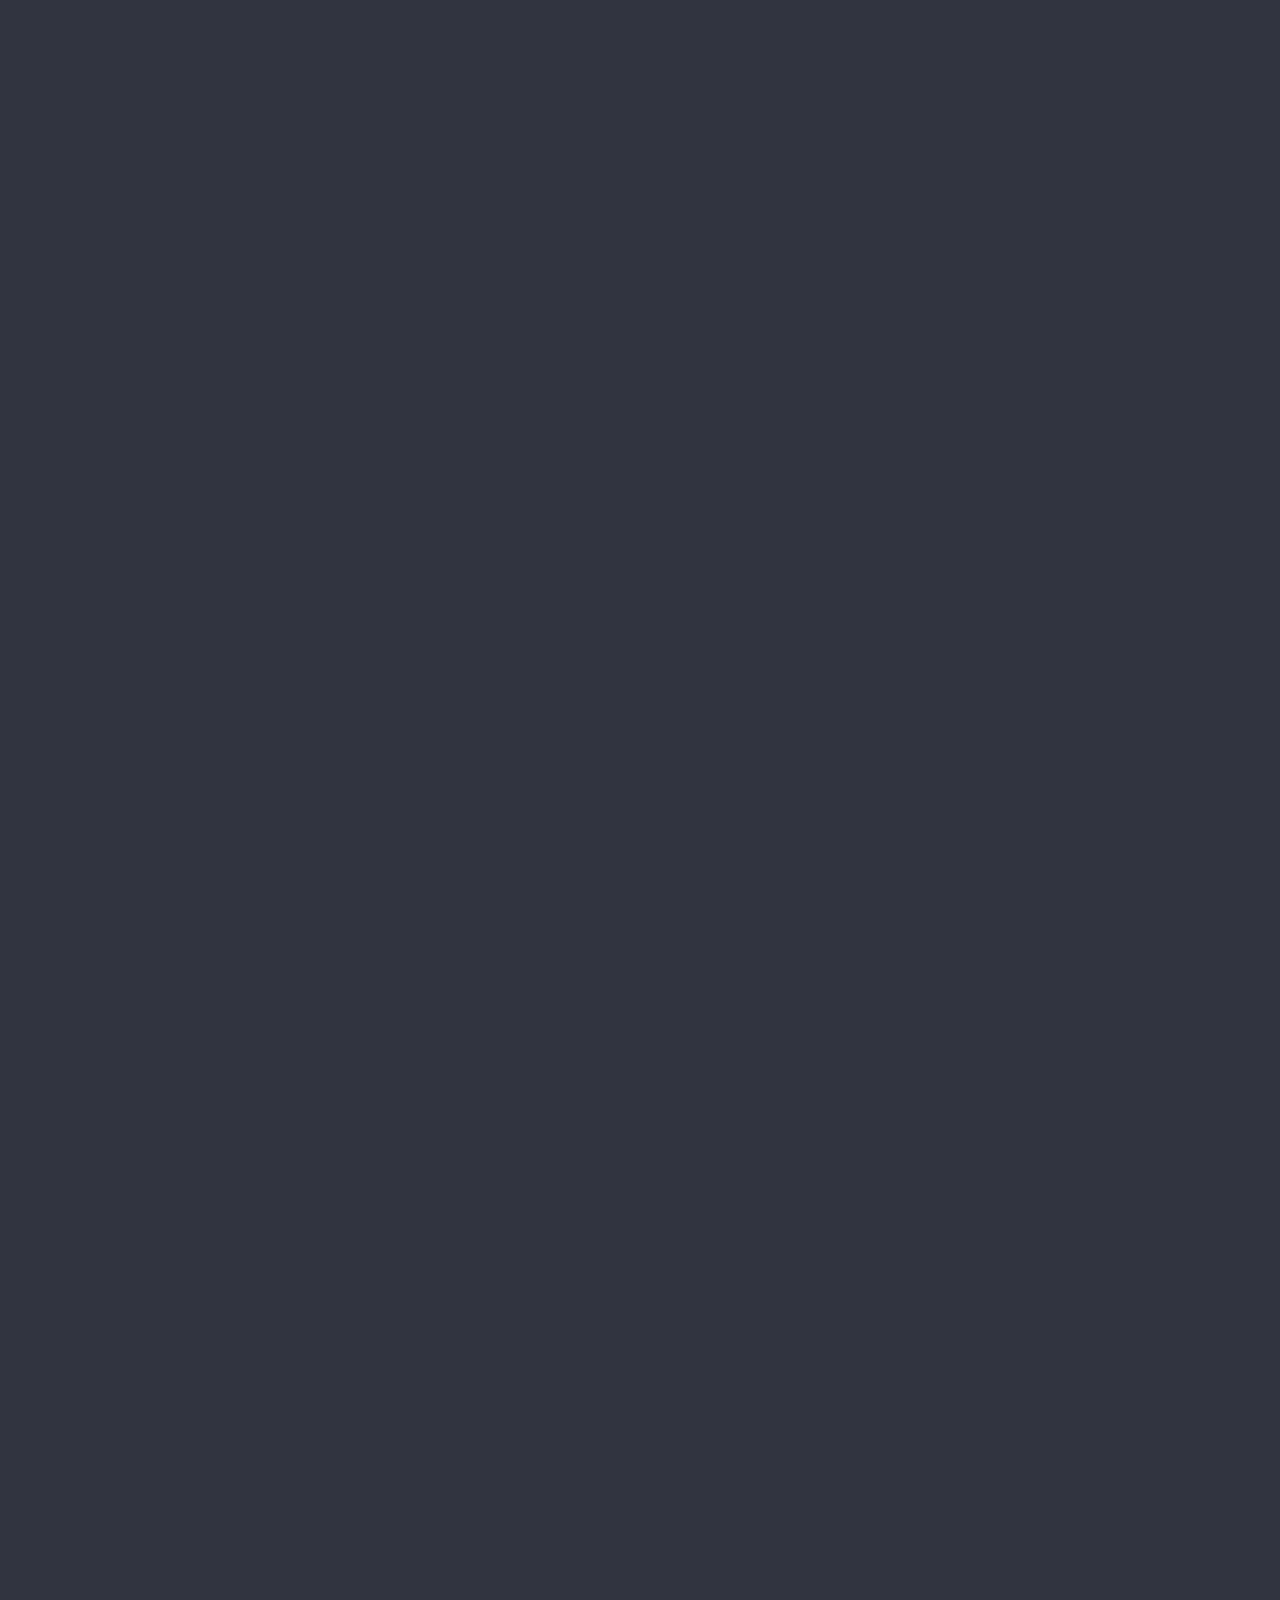
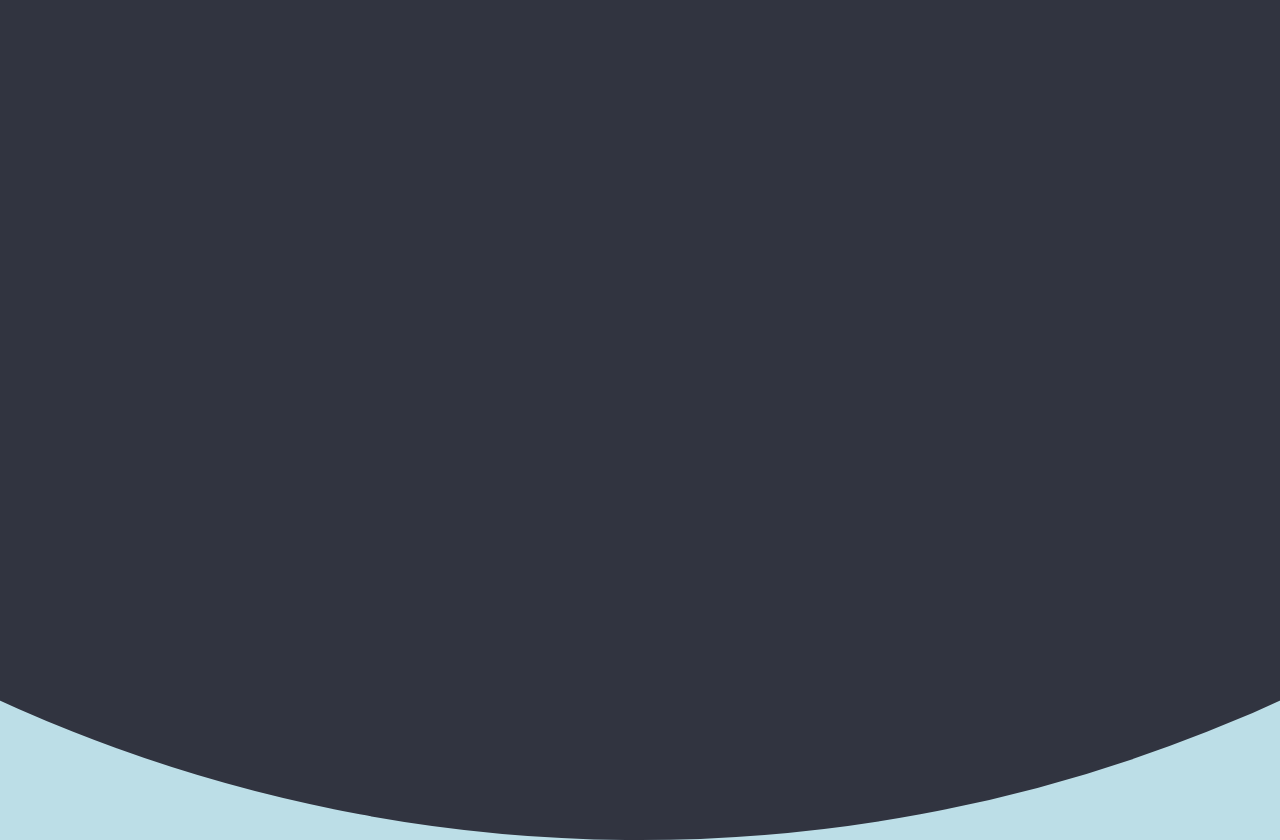
<file: index.html>
<!DOCTYPE html>
<html lang="en-US">

<head>
	<meta charset="utf-8">
	<meta http-equiv="X-UA-Compatible" content="IE=edge">
	<meta name="description" content="Ashish's website.">
	<meta name="keywords" content="Ashish, akxt1022">
	<meta name="robots" content="index,follow">
	<meta name="viewport" content="width=device-width, initial-scale=1">
	<meta name="google-site-verification" content="I4_hULZxkuy_0GtDQ3cPNPsyb1FLK-L2I5XyXqDzHi4" />
	<meta href="https://plus.google.com/+AashishKumar-AK" rel="author">
	<meta href="https://plus.google.com/+AashishKumar-AK" rel="publisher">
	<title>AshishTantiya</title>
	<link rel="license" href="https://github.com/akxt1022/akxt1022.github.io/blob/master/LICENSE">
	<link rel="dns-prefetch" href="//akxt1022.github.io/">
	<link rel="manifest" href="manifest.json">
	<link rel="stylesheet" href="style.css" media="screen" sizes="any">
	<script type="application/ld+json">
		{ "@context": "http://schema.org", "@type": "Person", "address": { "@type": "PostalAddress", "addressLocality": "", "addressRegion": "", "postalCode": "", "streetAddress": "" }, "email": "ashishtantiya@gmail.com",
		"image": "aashish.jpeg", "jobTitle": "Student", "name": "Ashish K. Tantiya", "telephone": "", "url": "http://aashishtantiya.github.io", "sameAs":[ "https://plus.google.com/+AashishKumar-AK", "https://www.facebook.com/aashish.ku",
		"https://www.instagram.com/aashieesh/", "https://github.com/akxt1022" ] }
	</script>
	<script>
		(function(i, s, o, g, r, a, m) {
			i['GoogleAnalyticsObject'] = r;
			i[r] = i[r] || function() {
				(i[r].q = i[r].q || []).push(arguments)
			}, i[r].l = 1 * new Date();
			a = s.createElement(o),
				m = s.getElementsByTagName(o)[0];
			a.async = 1;
			a.src = g;
			m.parentNode.insertBefore(a, m)
		})(window, document, 'script', '//www.google-analytics.com/analytics.js', 'ga');
		ga('create', 'UA-20640332-6', 'auto');
		ga('send', 'pageview');
	</script>
</head>

<body>
	<aside class="profile-card">
		<header>
			<a href="">
				<img src="./assets/aashish.jpeg" alt="Ashish profile pic" />
			</a>
			<h1>Ashish Warke</h1>
		</header>
		<div class="profile-bio">
			<p>A Computer Engineering Student</p>
			<i>21</i>
			<p>NASHIK</p>
		</div>
		<ul class="profile-social-links">
			<li>
				<a href="https://github.com/akxt1022/" target="_blank">
					<svg viewBox="0 0 32 32">
						<path fill="#ffffff" d="M16 0c-8.837 0-16 7.163-16 16s7.163 16 16 16 16-7.163 16-16-7.163-16-16-16zM25.502 25.502c-1.235 1.235-2.672 2.204-4.272 2.881-0.406 0.172-0.819 0.323-1.238 0.453v-2.398c0-1.26-0.432-2.188-1.297-2.781 0.542-0.052 1.039-0.125 1.492-0.219s0.932-0.229 1.438-0.406 0.958-0.388 1.359-0.633 0.786-0.563 1.156-0.953 0.68-0.833 0.93-1.328 0.448-1.089 0.594-1.781 0.219-1.456 0.219-2.289c0-1.615-0.526-2.99-1.578-4.125 0.479-1.25 0.427-2.609-0.156-4.078l-0.391-0.047c-0.271-0.031-0.758 0.083-1.461 0.344s-1.492 0.688-2.367 1.281c-1.24-0.344-2.526-0.516-3.859-0.516-1.344 0-2.625 0.172-3.844 0.516-0.552-0.375-1.075-0.685-1.57-0.93s-0.891-0.411-1.188-0.5-0.573-0.143-0.828-0.164-0.419-0.026-0.492-0.016-0.125 0.021-0.156 0.031c-0.583 1.479-0.635 2.839-0.156 4.078-1.052 1.135-1.578 2.51-1.578 4.125 0 0.833 0.073 1.596 0.219 2.289s0.344 1.286 0.594 1.781 0.56 0.938 0.93 1.328 0.755 0.708 1.156 0.953 0.854 0.456 1.359 0.633 0.984 0.313 1.438 0.406 0.95 0.167 1.492 0.219c-0.854 0.583-1.281 1.51-1.281 2.781v2.445c-0.472-0.14-0.937-0.306-1.394-0.5-1.6-0.677-3.037-1.646-4.272-2.881s-2.204-2.672-2.881-4.272c-0.7-1.655-1.055-3.414-1.055-5.23s0.355-3.575 1.055-5.23c0.677-1.6 1.646-3.037 2.881-4.272s2.672-2.204 4.272-2.881c1.655-0.7 3.415-1.055 5.23-1.055s3.575 0.355 5.23 1.055c1.6 0.677 3.037 1.646 4.272 2.881s2.204 2.672 2.881 4.272c0.7 1.655 1.055 3.415 1.055 5.23s-0.355 3.575-1.055 5.23c-0.677 1.6-1.646 3.037-2.881 4.272z"
						/>
					</svg>
				</a>
			</li>
			<li>
				<a href="https://instagram.com/aashishtantiya/" target="_blank">
					<svg xmlns="http://www.w3.org/2000/svg" xmlns:xlink="http://www.w3.org/1999/xlink" version="1.1" id="Capa_1" x="0px" y="0px" width="20px" height="20px" viewBox="0 0 510 500" style="enable-background:new 0 0 510 510;" xml:space="preserve">
						<path d="M459,0H51C22.95,0,0,22.95,0,51v408c0,28.05,22.95,51,51,51h408c28.05,0,51-22.95,51-51V51C510,22.95,487.05,0,459,0z     M255,153c56.1,0,102,45.9,102,102c0,56.1-45.9,102-102,102c-56.1,0-102-45.9-102-102C153,198.9,198.9,153,255,153z M63.75,459    C56.1,459,51,453.9,51,446.25V229.5h53.55C102,237.15,102,247.35,102,255c0,84.15,68.85,153,153,153c84.15,0,153-68.85,153-153    c0-7.65,0-17.85-2.55-25.5H459v216.75c0,7.65-5.1,12.75-12.75,12.75H63.75z M459,114.75c0,7.65-5.1,12.75-12.75,12.75h-51    c-7.65,0-12.75-5.1-12.75-12.75v-51c0-7.65,5.1-12.75,12.75-12.75h51C453.9,51,459,56.1,459,63.75V114.75z" fill="#ffffff"
						/>
					</svg>
				</a>
			</li>
			<li>
				<a href="https://www.facebook.com/aashish.ku" target="_blank">
					<svg viewBox="0 0 32 32">
						<path fill="#ffffff" d="M17.996 32h-5.996v-16h-4v-5.514l4-0.002-0.007-3.248c0-4.498 1.22-7.236 6.519-7.236h4.412v5.515h-2.757c-2.064 0-2.163 0.771-2.163 2.209l-0.008 2.76h4.959l-0.584 5.514-4.37 0.002-0.004 16z" />
					</svg>
				</a>
			</li>
		</ul>
	</aside>
</body>

</html>
</file>
<file: style.css>
@import url(https://fonts.googleapis.com/css?family=Roboto);html{height:100%;}
body{background:#bcdee7 url("./assets/bg.png") no-repeat center center fixed;background-size:120% auto;position:fixed;padding:0px;margin:0px;width:100%;height:100%;font:normal 14px/1.618em "Roboto", sans-serif;-webkit-font-smoothing:antialiased;}
body:before{content:"";height:0px;padding:0px;border:110em solid #313440;position:absolute;left:50%;top:100%;z-index:2;display:block;-webkit-border-radius:50%;border-radius:50%;-webkit-transform:translate(-50%, -50%);transform:translate(-50%, -50%);-webkit-animation:puff 0.5s 1.8s cubic-bezier(0.55, 0.055, 0.675, 0.19) forwards, borderRadius 0.2s 2.3s linear forwards;animation:puff 0.5s 1.8s cubic-bezier(0.55, 0.055, 0.675, 0.19) forwards, borderRadius 0.2s 2.3s linear forwards;}
h1, h2{font-weight:500;margin:0px 0px 5px 0px;}
h1{font-size:24px;}
h2{font-size:16px;}
p{margin:0px;}
.profile-card{background:#FFB300;width:56px;height:56px;position:absolute;left:50%;top:50%;z-index:2;overflow:hidden;opacity:0;margin-top:70px;-webkit-transform:translate(-50%, -50%);transform:translate(-50%, -50%);-webkit-border-radius:50%;border-radius:50%;-webkit-box-shadow:0px 3px 6px rgba(0, 0, 0, 0.16), 0px 3px 6px rgba(0, 0, 0, 0.23);box-shadow:0px 3px 6px rgba(0, 0, 0, 0.16), 0px 3px 6px rgba(0, 0, 0, 0.23);-webkit-animation:init 0.5s 0.2s cubic-bezier(0.55, 0.055, 0.675, 0.19) forwards, moveDown 1s 0.8s cubic-bezier(0.6, -0.28, 0.735, 0.045) forwards, moveUp 1s 1.8s cubic-bezier(0.175, 0.885, 0.32, 1.275) forwards, materia 0.5s 2.7s cubic-bezier(0.86, 0, 0.07, 1) forwards;animation:init 0.5s 0.2s cubic-bezier(0.55, 0.055, 0.675, 0.19) forwards, moveDown 1s 0.8s cubic-bezier(0.6, -0.28, 0.735, 0.045) forwards, moveUp 1s 1.8s cubic-bezier(0.175, 0.885, 0.32, 1.275) forwards, materia 0.5s 2.7s cubic-bezier(0.86, 0, 0.07, 1) forwards;}
.profile-card header{width:179px;height:280px;padding:40px 20px 30px 20px;display:inline-block;float:left;border-right:2px dashed #EEEEEE;background:#ffd600;color:#000000;margin-top:50px;opacity:0;text-align:center;-webkit-animation:moveIn 1s 3.1s ease forwards;animation:moveIn 1s 3.1s ease forwards;}
.profile-card header h1{color:##2196f3;}
.profile-card header a{display:inline-block;text-align:center;position:relative;margin:25px 30px;}
.profile-card header a > img{width:120px;max-width:100%;-webkit-border-radius:50%;border-radius:50%;-webkit-transition:-webkit-box-shadow 0.3s ease;transition:box-shadow 0.3s ease;-webkit-box-shadow:0px 0px 0px 8px rgba(0, 0, 0, 0.06);box-shadow:0px 0px 0px 8px rgba(0, 0, 0, 0.06);}
.profile-card header a:hover > img{-webkit-box-shadow:0px 0px 0px 12px rgba(0, 0, 0, 0.1);box-shadow:0px 0px 0px 12px rgba(0, 0, 0, 0.1);}
.profile-card .profile-bio{width:175px;height:180px;display:inline-block;float:right;padding:50px 20px 30px 20px;background:#4caf50;color:#333333;margin-top:50px;text-align:center;opacity:0;-webkit-animation:moveIn 1s 3.1s ease forwards;animation:moveIn 1s 3.1s ease forwards;}
.profile-social-links{width:218px;display:inline-block;float:right;margin:0px;padding:15px 20px;background:#f44336;margin-top:50px;text-align:center;opacity:0;-webkit-box-sizing:border-box;box-sizing:border-box;-webkit-animation:moveIn 1s 3.1s ease forwards;animation:moveIn 1s 3.1s ease forwards;}
.profile-social-links li{list-style:none;margin:-5px 0px 0px 0px;padding:0px;float:left;width:33.3%;text-align:center;}
.profile-social-links li a{display:inline-block;width:24px;height:24px;padding:6px;position:relative;overflow:hidden!important;-webkit-border-radius:50%;border-radius:50%;}
.profile-social-links li a img{position:relative;z-index:1;}
.profile-social-links li a:before{display:block;content:"";background:rgba(0, 0, 0, 0.3);position:absolute;left:0px;top:0px;width:36px;height:36px;opacity:1;-webkit-transition:transform 0.4s ease, opacity 1s ease-out;transition:transform 0.4s ease, opacity 1s ease-out;-webkit-transform:scale3d(0, 0, 1);transform:scale3d(0, 0, 1);-webkit-border-radius:50%;border-radius:50%;}
.profile-social-links li a:hover:before{-webkit-animation:ripple 1s ease forwards;animation:ripple 1s ease forwards;}
.profile-social-links li a img, .profile-social-links li a svg{width:24px;}
@-webkit-keyframes init{0%{width:0px;height:0px;}
100%{width:56px;height:56px;margin-top:0px;opacity:1;}
}
@keyframes init{0%{width:0px;height:0px;}
100%{width:56px;height:56px;margin-top:0px;opacity:1;}
}
@-webkit-keyframes puff{0%{top:100%;height:0px;padding:0px;}
100%{top:50%;height:100%;padding:0px 100%;}
}
@keyframes puff{0%{top:100%;height:0px;padding:0px;}
100%{top:50%;height:100%;padding:0px 100%;}
}
@-webkit-keyframes borderRadius{0%{-webkit-border-radius:50%;}
100%{-webkit-border-radius:0px;}
}
@keyframes borderRadius{0%{-webkit-border-radius:50%;}
100%{border-radius:0px;}
}
@-webkit-keyframes moveDown{0%{top:50%;}
50%{top:40%;}
100%{top:100%;}
}
@keyframes moveDown{0%{top:50%;}
50%{top:40%;}
100%{top:100%;}
}
@-webkit-keyframes moveUp{0%{background:#ffd600;top:100%;}
50%{top:40%;}
100%{top:50%;background:#E0E0E0;}
}
@keyframes moveUp{0%{background:#ffd600;top:100%;}
50%{top:40%;}
100%{top:50%;background:#ffd600;}
}
@-webkit-keyframes materia{0%{background:#ffd600;}
50%{-webkit-border-radius:4px;}
100%{width:440px;height:280px;background:#f44336;-webkit-border-radius:4px;}
}
@keyframes materia{0%{background:#E0E0E0;}
50%{border-radius:4px;}
100%{width:440px;height:280px;background:#f44336;border-radius:4px;}
}
@-webkit-keyframes moveIn{0%{margin-top:50px;opacity:0;}
100%{opacity:1;margin-top:-20px;}
}
@keyframes moveIn{0%{margin-top:50px;opacity:0;}
100%{opacity:1;margin-top:-20px;}
}
@-webkit-keyframes scaleIn{0%{-webkit-transform:scale(0);}
100%{-webkit-transform:scale(1);}
}
@keyframes scaleIn{0%{transform:scale(0);}
100%{transform:scale(1);}
}
@-webkit-keyframes ripple{0%{transform:scale3d(0, 0, 0);}
50%, 100%{-webkit-transform:scale3d(1, 1, 1);}
100%{opacity:0;}
}
@keyframes ripple{0%{transform:scale3d(0, 0, 0);}
50%, 100%{transform:scale3d(1, 1, 1);}
100%{opacity:0;}
}
@media screen and (min-aspect-ratio:4/3){body{background-size:100% auto;}
body:before{width:0px;}
@-webkit-keyframes puff{0%{top:100%;width:0px;padding-bottom:0px;}
100%{top:50%;width:100%;padding-bottom:100%;}
}
@keyframes puff{0%{top:100%;width:0px;padding-bottom:0px;}
100%{top:50%;width:100%;padding-bottom:100%;}
}
}
@media screen and (min-height:480px){.profile-card header{width:auto;height:auto;padding:30px 20px;display:block;float:none;border-right:none;}
.profile-card .profile-bio{width:auto;height:auto;padding:15px 20px 30px 20px;display:block;float:none;}
.profile-social-links{width:100%;display:block;float:none;}
@-webkit-keyframes materia{0%{background:#E0E0E0;}
50%{-webkit-border-radius:4px;}
100%{width:280px;height:440px;background:#f44336;-webkit-border-radius:4px;}
}
@keyframes materia{0%{background:#ffd600;}
50%{border-radius:4px;}
100%{width:330px;height:490px;background:#f44336;border-radius:4px;}
}
}
</file>
